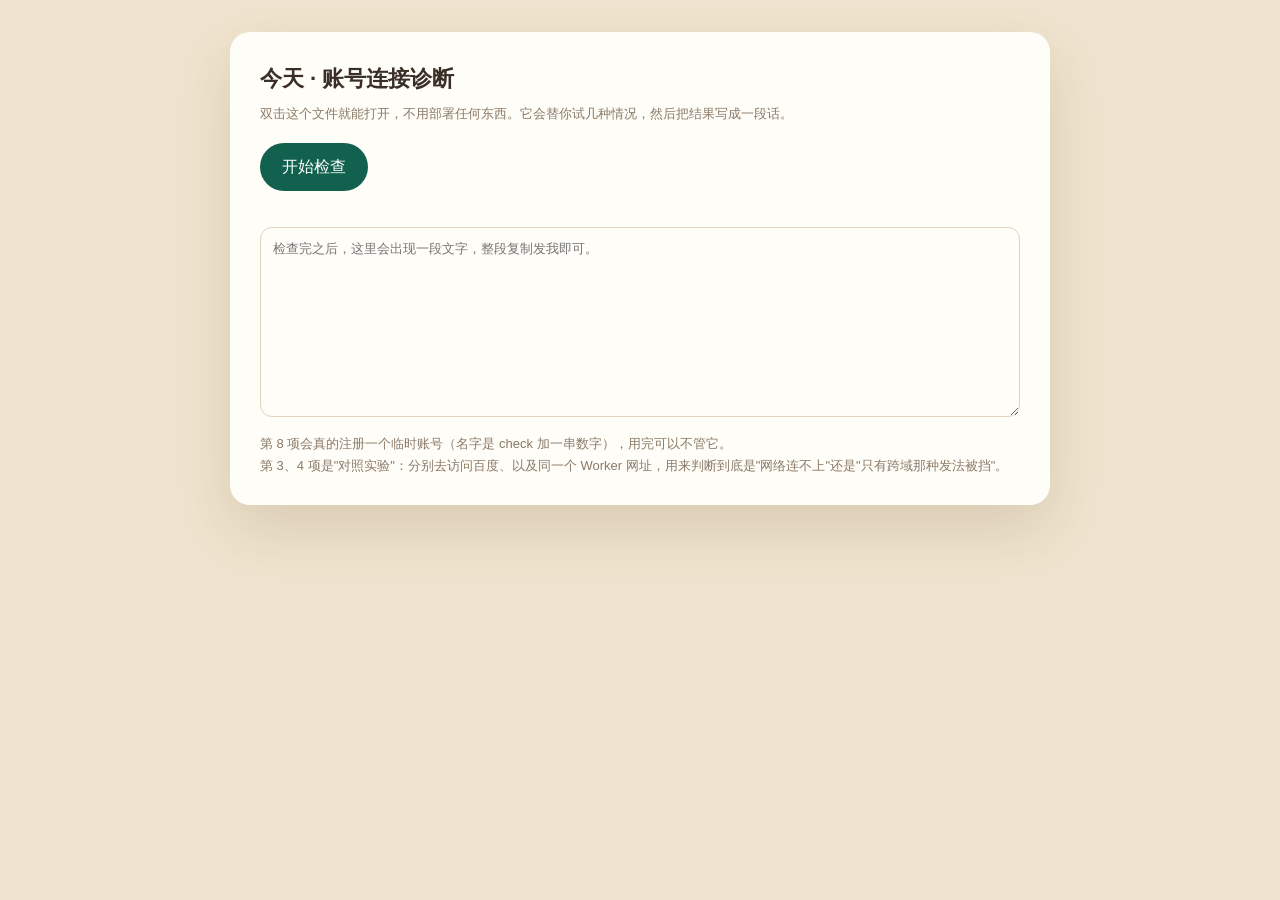
<file: 账号连接诊断.html>
<!doctype html>
<html lang="zh-CN">
<head>
<meta charset="utf-8">
<title>今天 · 账号连接诊断</title>
<meta name="viewport" content="width=device-width, initial-scale=1">
<style>
  body { margin:0; padding:32px 16px; background:#efe4cf; color:#3a2f26;
         font-family:-apple-system,"Segoe UI","Microsoft YaHei",sans-serif; line-height:1.7; }
  main { max-width:760px; margin:0 auto; background:#fffdf8; border-radius:20px; padding:28px 30px;
         box-shadow:0 24px 60px rgba(120,90,50,.18); }
  h1 { font-size:22px; margin:0 0 6px; }
  .sub { color:#8a7a67; font-size:13px; margin-bottom:18px; }
  button { font:inherit; padding:10px 22px; border:0; border-radius:999px; background:#12614f;
           color:#fff; cursor:pointer; }
  button[disabled] { opacity:.5; cursor:default; }
  ul { list-style:none; padding:0; margin:20px 0 0; }
  li { padding:12px 16px; border-radius:14px; margin-bottom:8px; background:#f7f1e6; font-size:14px; }
  li.good { border-left:6px solid #57b98a; }
  li.bad { border-left:6px solid #d1503a; background:#fdf1ec; }
  li b { display:block; }
  li span { color:#6d6154; }
  textarea { width:100%; box-sizing:border-box; height:190px; margin-top:16px; padding:12px;
             border-radius:12px; border:1px solid #e0d3bd; background:#fffdf8; color:#3a2f26;
             font-family:ui-monospace,Consolas,monospace; font-size:13px; }
  .hint { color:#8a7a67; font-size:13px; margin-top:8px; }
</style>
</head>
<body>
<main>
  <h1>今天 · 账号连接诊断</h1>
  <div class="sub">双击这个文件就能打开，不用部署任何东西。它会替你试几种情况，然后把结果写成一段话。</div>
  <button id="run">开始检查</button>
  <ul id="rows"></ul>
  <textarea id="report" readonly placeholder="检查完之后，这里会出现一段文字，整段复制发我即可。"></textarea>
  <div class="hint">
    第 8 项会真的注册一个临时账号（名字是 check 加一串数字），用完可以不管它。<br>
    第 3、4 项是"对照实验"：分别去访问百度、以及同一个 Worker 网址，用来判断到底是"网络连不上"还是"只有跨域那种发法被挡"。
  </div>
</main>
<script src="config.js"></script>
<script>
(function () {
  "use strict";

  var cfg = window.JINTIAN_CONFIG || {};
  var base = cfg.apiBase ? String(cfg.apiBase).replace(/\/+$/, "") : "";
  if (!base && /^https?:$/.test(location.protocol)) base = location.origin;

  // 对照实验用的网址。默认拿百度（国内基本一定打得开）；
  // 自动测试时会换成别的小地址，免得测试依赖外网。
  var controlUrl = "https://www.baidu.com/favicon.ico";
  try {
    var qs = new URLSearchParams(location.search);
    if (qs.get("control")) controlUrl = qs.get("control");
  } catch (e) { /* 忽略 */ }

  var rowsEl = document.getElementById("rows");
  var reportEl = document.getElementById("report");
  var runBtn = document.getElementById("run");
  var lines = [];
  var allGood = true;

  function addRow(ok, title, detail) {
    var li = document.createElement("li");
    li.className = ok ? "good" : "bad";
    var b = document.createElement("b");
    b.textContent = (ok ? "✅ " : "❌ ") + title;
    var s = document.createElement("span");
    s.textContent = detail;
    li.appendChild(b);
    li.appendChild(s);
    rowsEl.appendChild(li);
    if (!ok) allGood = false;
    lines.push((ok ? "[通过] " : "[没通过] ") + title + " —— " + detail);
  }

  function reason(err) {
    if (!err) return "没有说明";
    return err.message ? String(err.message) : String(err);
  }

  // 带超时的请求：卡住的话最多等 8 秒就放弃，免得干等二十多秒
  async function fetchWithTimeout(url, options, timeoutMs) {
    var ctrl = new AbortController();
    var timer = setTimeout(function () { ctrl.abort(); }, timeoutMs || 8000);
    var opts = Object.assign({}, options || {}, { signal: ctrl.signal });
    try {
      return await fetch(url, opts);
    } finally {
      clearTimeout(timer);
    }
  }

  // 只想知道"能不能连上"，不读内容（no-cors：浏览器只回一个不透明结果）
  async function reachable(url) {
    var t0 = performance.now();
    try {
      await fetchWithTimeout(url, { mode: "no-cors", cache: "no-store" }, 8000);
      return { ok: true, ms: Math.round(performance.now() - t0) };
    } catch (err) {
      var fail = err && err.name === "AbortError" ? "卡住了，8 秒都没回应" : reason(err);
      return { ok: false, error: fail, ms: Math.round(performance.now() - t0) };
    }
  }

  // 返回 {ok, status, body, text, error, ms}
  async function call(path, options) {
    var opts = options || {};
    var t0 = performance.now();
    try {
      var res = await fetchWithTimeout(base + path, {
        method: opts.method || "GET",
        headers: opts.headers || {},
        body: opts.body,
        cache: "no-store",
      }, 8000);
      var text = await res.text();
      var body = null;
      try { body = JSON.parse(text); } catch (e) { body = null; }
      return {
        ok: true,
        status: res.status,
        body: body,
        text: text.slice(0, 200),
        ms: Math.round(performance.now() - t0),
      };
    } catch (err) {
      var fail = err && err.name === "AbortError" ? "卡住了，8 秒都没回应" : reason(err);
      return { ok: false, error: fail, ms: Math.round(performance.now() - t0) };
    }
  }

  async function run() {
    rowsEl.innerHTML = "";
    lines = [];
    allGood = true;
    runBtn.disabled = true;
    runBtn.textContent = "正在检查…";

    // 1. 配置读到了吗
    if (base) addRow(true, "读到了云端地址", base);
    else addRow(false, "没读到云端地址", "config.js 里的 apiBase 是空的");

    // 2. 本机跑一次"密码加密"要多久（只是参考值，用来看服务器那边是不是慢得离谱）
    try {
      var enc = new TextEncoder();
      var key = await crypto.subtle.importKey("raw", enc.encode("check-local"), "PBKDF2", false, ["deriveBits"]);
      var t0 = performance.now();
      await crypto.subtle.deriveBits(
        { name: "PBKDF2", salt: new Uint8Array(16), iterations: 20000, hash: "SHA-256" },
        key,
        256
      );
      addRow(true, "本机加密速度（20000 次）", Math.round(performance.now() - t0) + " 毫秒");
    } catch (err) {
      addRow(false, "本机加密测不了", reason(err));
    }

    if (base) {
      // 3. 对照实验一：访问一个国内一定打得开的网站。
      //    它要是也发不出去，说明问题在"这个页面根本不允许对外的跨域请求"，
      //    而不是某个服务器的问题。
      var bd = await reachable(controlUrl);
      if (bd.ok) {
        addRow(true, "对照一：访问一个肯定打得开的网站", controlUrl + " —— 通了，用了 " + bd.ms + " 毫秒");
      } else {
        addRow(
          false,
          "对照一：访问一个肯定打得开的网站",
          controlUrl + " —— 连它也没发出去：" + bd.error + "（" + bd.ms + " 毫秒）"
        );
      }

      // 4. 对照实验二：不读内容，只试"能不能连上那个域名"。
      //    能连上却读不到内容 → 问题在跨域许可；连都连不上 → 问题在网络。
      var wr = await reachable(base + "/?nc=" + Date.now());
      if (wr.ok) {
        addRow(true, "对照二：能不能连上那个域名（不读内容）", "连上了，用了 " + wr.ms + " 毫秒");
      } else {
        addRow(false, "对照二：能不能连上那个域名（不读内容）", "连不上：" + wr.error + "（" + wr.ms + " 毫秒）");
      }

      // 5. 服务器自检：最普通的一个 GET，连试 3 次（判断是不是时好时坏）
      var h = null;
      var tried = [];
      for (var i = 1; i <= 3; i++) {
        var one = await call("/api/health", { headers: { Accept: "application/json" } });
        tried.push((one.ok ? "通(状态 " + one.status + ")" : "没通") + " " + one.ms + " 毫秒");
        if (one.ok && !h) h = one;
      }
      if (h) {
        addRow(
          true,
          "服务器自检（最简单的 GET，连试 3 次）",
          "三次结果：" + tried.join("，") + "｜" + ((h.body && h.body.verdict) || "")
        );
      } else {
        addRow(false, "服务器自检（最简单的 GET，连试 3 次）", "三次结果：" + tried.join("，"));
      }

      // 4. 带 JSON 的 POST：和 App 注册时一模一样的发法（会先发一次"预检"请求）
      var l1 = await call("/api/login", {
        method: "POST",
        headers: { "Content-Type": "application/json" },
        body: JSON.stringify({ username: "check_nobody_here", password: "check123456" }),
      });
      if (l1.ok && l1.status === 401) {
        addRow(true, "POST（和 App 一样的发法）", "通了，状态 " + l1.status + "（" + l1.ms + " 毫秒）：" + ((l1.body && l1.body.error) || ""));
      } else {
        addRow(false, "POST（和 App 一样的发法）", l1.ok ? "状态 " + l1.status + "，回的内容：" + l1.text : "失败：" + l1.error + "（" + l1.ms + " 毫秒）");
      }

      // 5. 换成 text/plain 发 —— 这种不会发"预检"请求，用来判断是不是预检那一步被挡了
      var l2 = await call("/api/login", {
        method: "POST",
        headers: { "Content-Type": "text/plain;charset=UTF-8" },
        body: JSON.stringify({ username: "check_nobody_here", password: "check123456" }),
      });
      if (l2.ok && l2.status === 401) {
        addRow(true, "POST（跳过预检的发法）", "通了，状态 " + l2.status + "（" + l2.ms + " 毫秒）");
      } else {
        addRow(false, "POST（跳过预检的发法）", l2.ok ? "状态 " + l2.status + "，回的内容：" + l2.text : "失败：" + l2.error + "（" + l2.ms + " 毫秒）");
      }

      // 6. 真正的注册：这一条会用到"密码加密"和数据库写入，是最后一关
      var name = "check" + String(Date.now()).slice(-9);
      var reg = await call("/api/register", {
        method: "POST",
        headers: { "Content-Type": "application/json" },
        body: JSON.stringify({ username: name, password: "check123456" }),
      });
      if (reg.ok && reg.status === 200) {
        addRow(true, "真的注册一个账号（" + name + "）", "成功，用了 " + reg.ms + " 毫秒。说明服务器这一整套是好的！");
      } else {
        addRow(
          false,
          "真的注册一个账号（" + name + "）",
          reg.ok
            ? "状态 " + reg.status + "，回的内容：" + reg.text + "（" + reg.ms + " 毫秒）"
            : "失败：" + reg.error + "（" + reg.ms + " 毫秒）"
        );
      }
    }

    var out = [
      "【今天 · 账号连接诊断】",
      "时间：" + new Date().toLocaleString(),
      "云端地址：" + (base || "（空的）"),
      "浏览器：" + navigator.userAgent,
      "",
    ].concat(lines).concat([
      "",
      "总评：" + (allGood ? "每一项都通过了" : "有没通过的项目，见上面标着「没通过」的那几行"),
    ]);
    reportEl.value = out.join("\n");

    runBtn.disabled = false;
    runBtn.textContent = "再检查一次";
  }

  runBtn.addEventListener("click", function () {
    run().catch(function (err) {
      addRow(false, "检查过程自己出错了", reason(err));
      runBtn.disabled = false;
      runBtn.textContent = "再检查一次";
    });
  });
})();
</script>
</body>
</html>
</file>
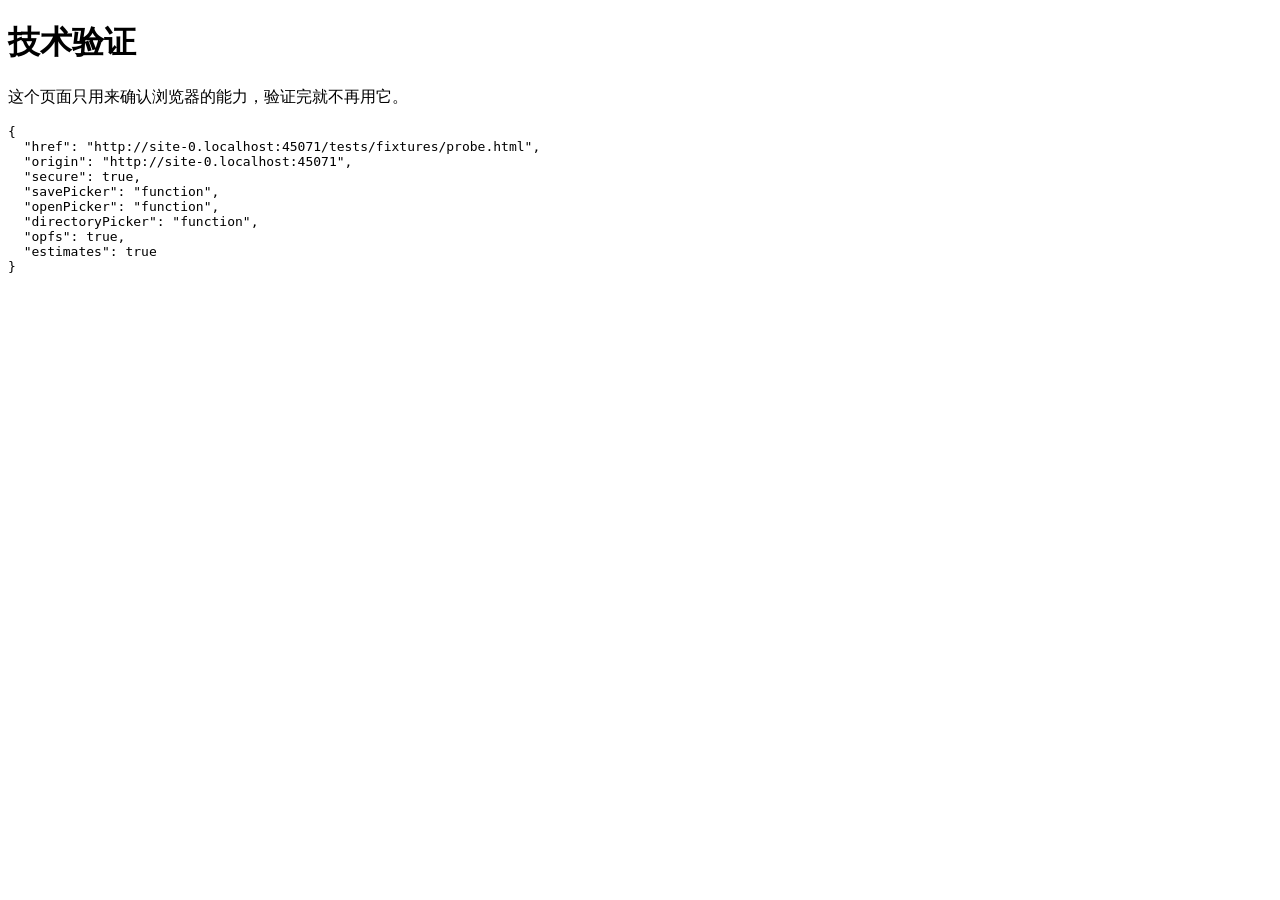
<file: tests/fixtures/probe.html>
<!doctype html>
<html lang="zh-CN">
<head>
<meta charset="utf-8">
<title>技术验证（一次性）</title>
</head>
<body>
<h1>技术验证</h1>
<p>这个页面只用来确认浏览器的能力，验证完就不再用它。</p>
<pre id="out">等待检测…</pre>
<script>
window.__probe = {
  info: function () {
    return {
      href: location.href,
      origin: String(location.origin),
      secure: window.isSecureContext,
      savePicker: typeof window.showSaveFilePicker,
      openPicker: typeof window.showOpenFilePicker,
      directoryPicker: typeof window.showDirectoryPicker,
      opfs: !!(navigator.storage && navigator.storage.getDirectory),
      estimates: !!(navigator.storage && navigator.storage.estimate)
    };
  },
  localSet: function (key, value) {
    try {
      localStorage.setItem(key, value);
      return { ok: localStorage.getItem(key) === value, raw: localStorage.getItem(key) };
    } catch (err) {
      return { ok: false, err: String(err) };
    }
  },
  localGet: function (key) {
    try {
      return { ok: true, value: localStorage.getItem(key) };
    } catch (err) {
      return { ok: false, err: String(err) };
    }
  },
  idbPut: function (dbName, key, value) {
    return new Promise(function (resolve) {
      var req;
      try {
        req = indexedDB.open(dbName, 1);
      } catch (err) {
        resolve({ ok: false, err: String(err) });
        return;
      }
      req.onupgradeneeded = function () {
        if (!req.result.objectStoreNames.contains("kv")) req.result.createObjectStore("kv");
      };
      req.onerror = function () { resolve({ ok: false, err: String(req.error) }); };
      req.onblocked = function () { resolve({ ok: false, err: "blocked" }); };
      req.onsuccess = function () {
        try {
          var tx = req.result.transaction("kv", "readwrite");
          tx.objectStore("kv").put(value, key);
          tx.oncomplete = function () { resolve({ ok: true }); };
          tx.onerror = function () { resolve({ ok: false, err: String(tx.error) }); };
          tx.onabort = function () { resolve({ ok: false, err: "aborted: " + String(tx.error) }); };
        } catch (err) {
          resolve({ ok: false, err: String(err) });
        }
      };
    });
  },
  idbGet: function (dbName, key) {
    return new Promise(function (resolve) {
      var req;
      try {
        req = indexedDB.open(dbName, 1);
      } catch (err) {
        resolve({ ok: false, err: String(err) });
        return;
      }
      req.onupgradeneeded = function () {
        if (!req.result.objectStoreNames.contains("kv")) req.result.createObjectStore("kv");
      };
      req.onerror = function () { resolve({ ok: false, err: String(req.error) }); };
      req.onsuccess = function () {
        try {
          var tx = req.result.transaction("kv", "readonly");
          var g = tx.objectStore("kv").get(key);
          g.onsuccess = function () { resolve({ ok: true, value: g.result }); };
          g.onerror = function () { resolve({ ok: false, err: String(g.error) }); };
        } catch (err) {
          resolve({ ok: false, err: String(err) });
        }
      };
    });
  }
};
document.getElementById("out").textContent = JSON.stringify(window.__probe.info(), null, 2);
</script>
</body>
</html>
</file>
